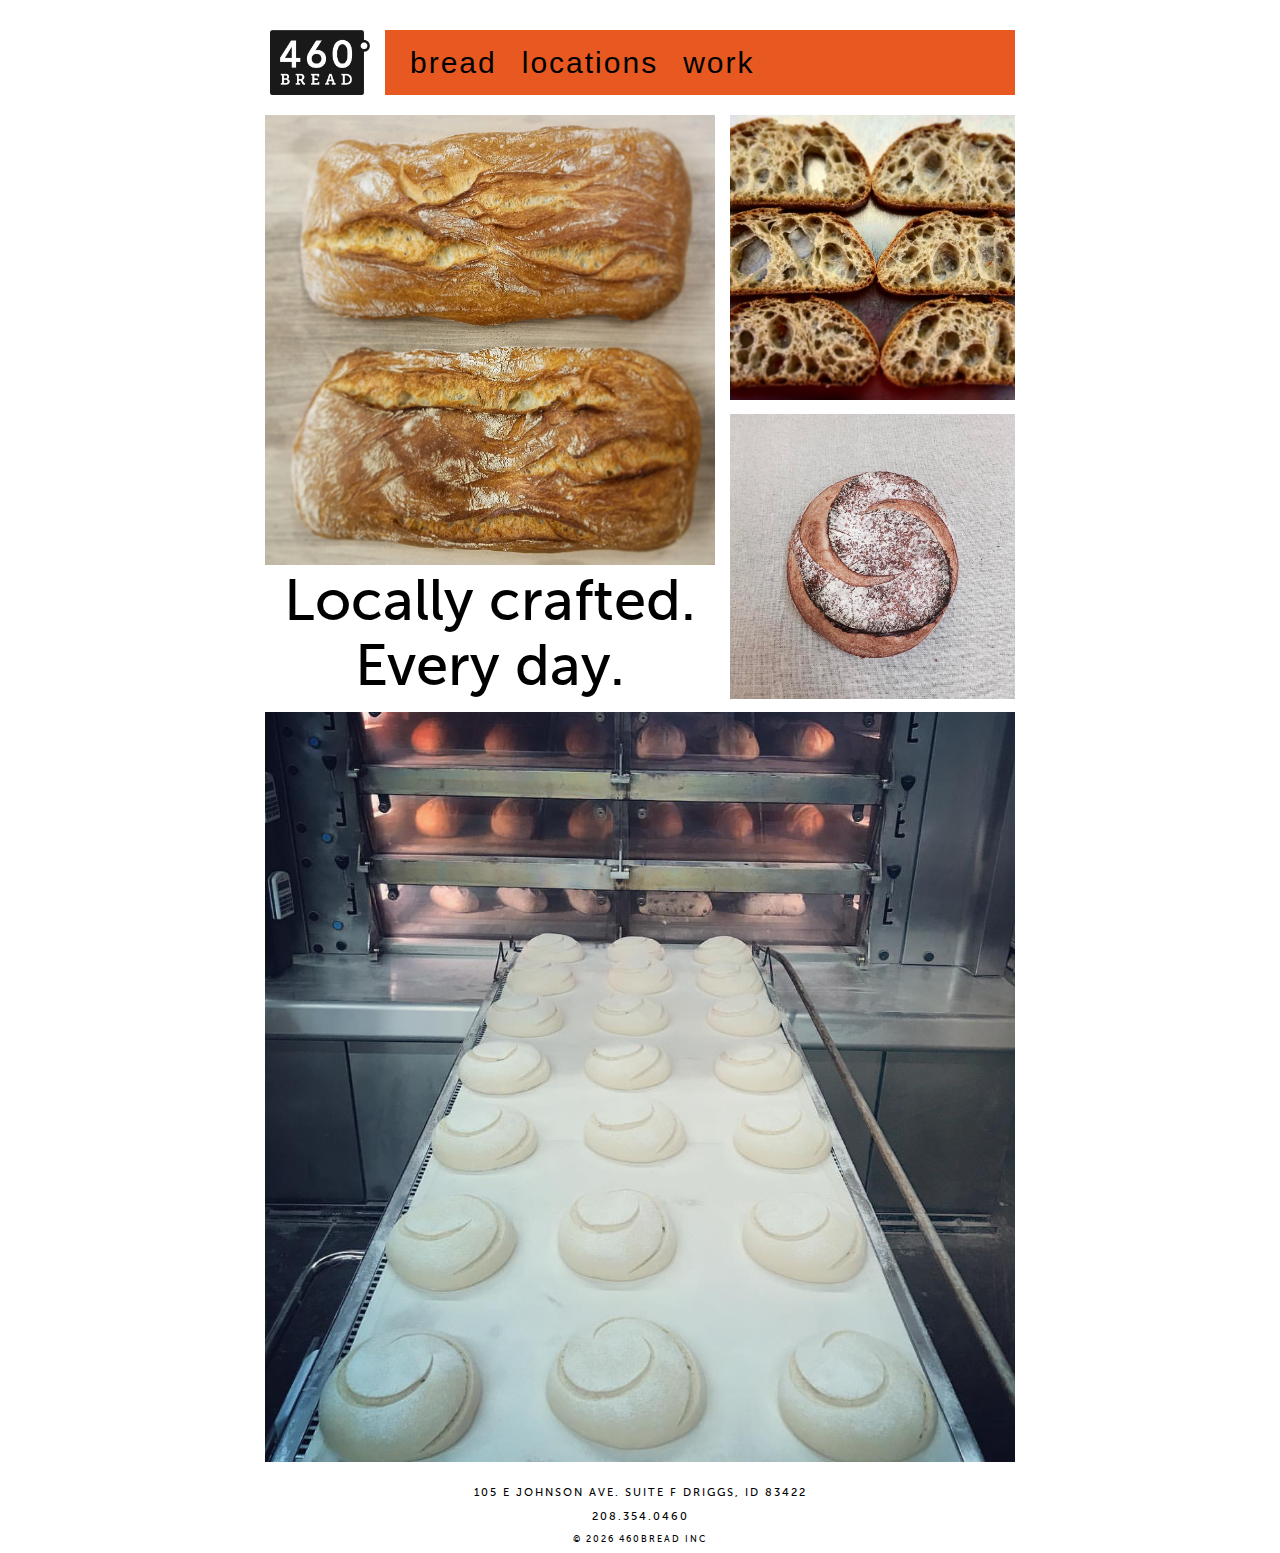
<file: bread.html>
<!DOCTYPE html>
<html>

<head>
    <meta charset="utf-8">
    <title>460 Bread</title>
    <link href="css/styles.css" rel="stylesheet" />
    <link rel="shortcut icon" href="images/460favicon-black.ico" />
</head>

<body>
    <div id="header">
        <div id="logo">
          <a href="index.html">
            <img id="logo-pic" src="images/460Logo.jpg" alt="460 Bread">
          </a>
          <div id="orange">
            <div id="nav">
              <ul>
                <li class="menu"><a href="bread.html">bread</a></li>
                <li class="menu"><a href="locations.html">locations</a></li>
                <li class="menu"><a href="work.html">work</a></li>
              </ul>
            </div>
          </div>
        </div>
    </div>
    <div id="content">
      <img class="feature1" src="images/Ciabatta.jpg" alt="Bakers">
      <div id="feature23">
        <img class="feature2" src="images/Rustic.jpg" alt="Bakers">
        <img class="feature3" src="images/IMG_7529.JPG" alt="Bakers">
      </div>
      <div class="tagline">
        Locally crafted. Every day.
      </div>
      <img class="feature4" src="images/IMG_7531.JPG" alt="Bakers">
    </div>
    <div id="footer">
      <p>105 E Johnson Ave. Suite F Driggs, ID 83422</p>
      <p>208.354.0460</p>
      <p id="copyright"></p>
    </div>
    <script src="js/scripts.js"></script>
</body>

</html>
</file>
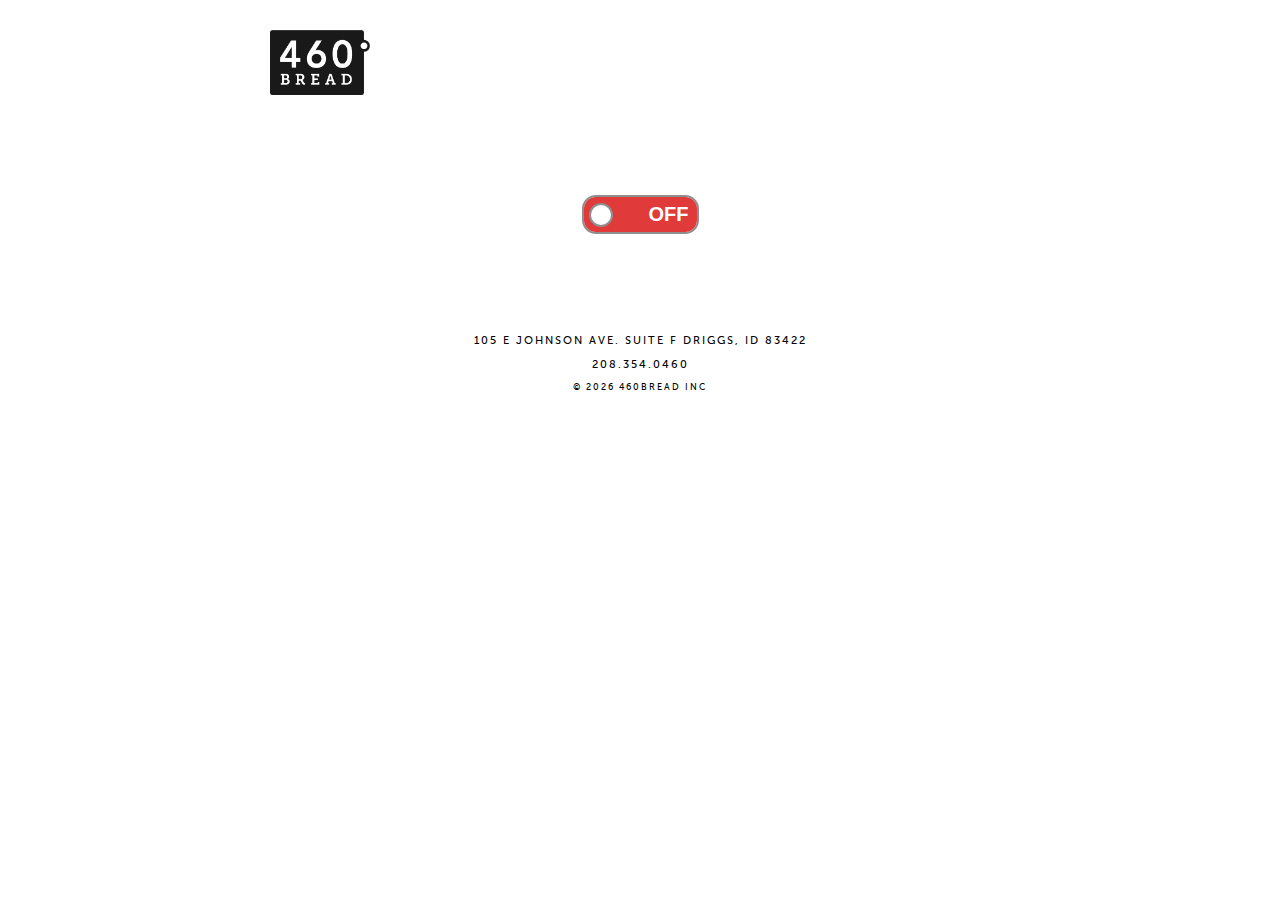
<file: check.html>
<!DOCTYPE html>
<html>

<head>
    <meta charset="utf-8">
    <title>460 Bread</title>
    <link href="css/styles.css" rel="stylesheet" />
    <link rel="shortcut icon" href="images/460favicon-black.ico" />
</head>

<body>
    <div id="header">
        <div id="logo">
            <a href="index.html">
              <img id="logo-pic" src="images/460Logo.jpg" alt="460 Bread">
            </a>
        </div>

    </div>
    <div id="content">
      <div class="switch">
        <div class="onoffswitch">
          <input type="checkbox" name="onoffswitch" class="onoffswitch-checkbox" id="myonoffswitch">
          <label class="onoffswitch-label" for="myonoffswitch">
            <span class="onoffswitch-inner"></span>
            <span class="onoffswitch-switch"></span>
          </label>
        </div>
      </div>
    </div>
    <div id="footer">
      <p>105 E Johnson Ave. Suite F Driggs, ID 83422</p>
      <p>208.354.0460</p>
      <p id="copyright"></p>
    </div>
    <script src="js/scripts.js"></script>
</body>

</html>
</file>
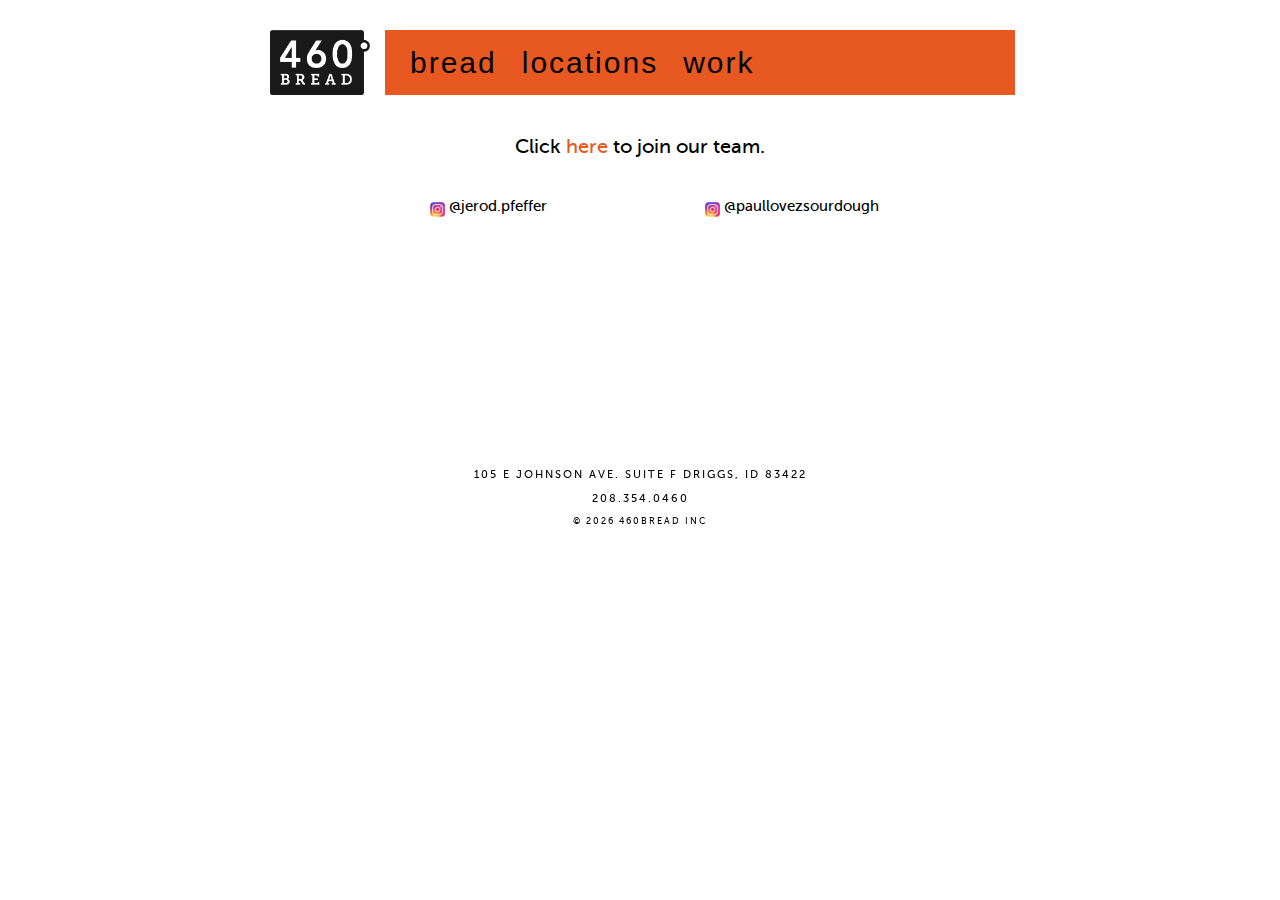
<file: work.html>
<!DOCTYPE html>
<html>

<head>
    <meta charset="utf-8">
    <title>460 Bread</title>
    <link href="css/styles.css" rel="stylesheet" />
    <link rel="shortcut icon" href="images/460favicon-black.ico" />
</head>

<body>
  <div id="header">
      <div id="logo">
        <a href="index.html">
          <img id="logo-pic" src="images/460Logo.jpg" alt="460 Bread">
        </a>
        <div id="orange">
          <div id="nav">
            <ul>
              <li class="menu"><a href="bread.html">bread</a></li>
              <li class="menu"><a href="locations.html">locations</a></li>
              <li class="menu"><a href="work.html">work</a></li>
            </ul>
          </div>
        </div>
      </div>
  </div>
    <div id="content">
      <div class="application">
        <div class="application-text">Click <a href="https://goo.gl/forms/MMd5UHDX9YRuClnI2" class="application-link">here</a> to join our team.</div>
      </div>
      <div class="instagram-row">
        <div class="instagram">
            <div class="instagram-header">
              <a href="https://www.instagram.com/jerod.pfeffer/?hl=en">
              <img class= "instagram-logo" src="images/instagram-logo.png" alt="Instagram" />
              @jerod.pfeffer
              </a>
            </div>
          <!-- SnapWidget -->
          <iframe src="https://snapwidget.com/embed/450460" class="snapwidget-widget-1" allowtransparency="true" frameborder="0" scrolling="no" style="border:none; width: 200px; overflow:hidden"></iframe>
        </div>
        <div class="instagram">
          <div class="instagram-header">
            <a href="https://www.instagram.com/paullovezsourdough/?hl=en">
            <img class= "instagram-logo" src="images/instagram-logo.png" alt="Instagram" />
            @paullovezsourdough
            </a>
          </div>
          <!-- SnapWidget -->
          <iframe src="https://snapwidget.com/embed/450460" class="snapwidget-widget-2" allowtransparency="true" frameborder="0" scrolling="no" style="border:none; width: 200px; overflow:hidden"></iframe>
        </div>
      </div>
    </div>
    <div id="footer">
      <p>105 E Johnson Ave. Suite F Driggs, ID 83422</p>
      <p>208.354.0460</p>
      <p id="copyright"></p>
    </div>
    <script src="js/scripts.js"></script>
</body>

</html>
</file>
<file: css/styles.css>
/*---------------------- Font generation-----------------------------*/

@font-face {
    font-family: 'museo_sans500';
    src: url('fonts/MuseoSans_500-webfont.woff2') format('woff2'),
         url('fonts/MuseoSans_500-webfont.woff') format('woff');
    font-weight: bold;
    font-style: normal;
}

@font-face {
    font-family: 'Museo300-Regular';
    src: url('fonts/Museo300-Regular-webfont.woff2') format('woff2'),
         url('fonts/Museo300-Regular-webfont.woff') format('woff');
    font-weight: normal;
    font-style: normal;

}

/* ------------------------------------------------------------------- */

body {
  font-size: 80%;
  font-family: museo_sans500, Arial, sans-serif;
  margin: 0 auto;
  width: 90%;
  max-width: 750px;
}

#logo {
  width: auto;
  margin-top: 30px;
  margin-bottom: 20px;
  display: flex;
}

#logo-pic {
  max-width: 100px;
  padding-left: 5px;
  float: left;
}

#orange {
  height: 65px;
  width: 100%;
  background-color: #E75921;
  margin-left: 15px;
}

#nav {
  width: 100%;
  margin-bottom: 1em;
}

ul {
  padding: 0px;
  display: flex;
  width: 100%;
  height: 65px;
  margin: 0;

}

li {
  float: left;
  /*width: 30%;*/
  margin-left: 25px;
  list-style-type: none;
  line-height: 65px;
  vertical-align: middle;
}

.menu {
  text-align: center;
  letter-spacing: 2px;
  font-size: 30px;
  font-family: sans-serif;
  font-weight: 100;

}

a {
  text-decoration: none;
  color: black;
}

#content {
  /*overflow: auto;*/
}

.feature {
  width: 100%;
  margin-bottom: 10px;
}

.feature1 {
  width: 60%;
  margin-bottom: 0px;
}

#feature23 {
  float: right;
  width: 38%;
}

.feature2 {
  width: 100%;
  margin-bottom: 11px;
}

.feature3 {
  width: 100%;
  margin-bottom: 10px;
}

.tagline {
  width: 60%;
  font-size: 58px;
  text-align: center;
}

.feature4 {
  width: 100%;
  margin-bottom: 10px;
}

.row {
  text-align: center;
}

.application {
  text-align: center;
  margin-top: 40px;
  margin-bottom: 40px;
}

.application-text {
  font-size: 20px;
  margin-top: 20px;
}

.application-link {
  color: #E75921;
}

.instagram-row {
  text-align: center;
  height: 250px;
  margin-bottom: 20px;
}

.instagram {
  width: 200px;
  height: 250px;
  display: inline-block;
  margin: 0px 50px;
  float: center;
}

.instagram-header {
  font-size: 15px;
  float: center;
  margin-bottom: 10px;
}

.instagram-logo {
  vertical-align: middle;
  width: 15px;
}

.people {
  display: inline-block;
  width: 175px;
  padding: 5px;
  vertical-align: middle;
}

.img {
  width: 150px;
}

.snapwidget-widget-1 {
  width: 350px;
  height: 350px;
  margin-right: 5px;
}

.snapwidget-widget-2 {
  width: 350px;
  height: 350px;
  margin-left: 5px;
}

.caldera {
  width: 75px;
}

.badger, .bighole{
  width: 115px;
}

.notes {
  text-align: left;
  text-transform: none;
}

.row-1 {
}

.row-2 {
  /*margin-bottom: 20px;*/
}

#footer {
  text-align: center;
  /* background-color: #efefef; */
}

p {
  font-size: 11px;
  text-transform: uppercase;
  letter-spacing: 2px;
}

#copyright {
  font-size: 9px;
}

/* CSS for on/off button */

.onoffswitch {
    position: relative; width: 117px; margin: 100px auto;
    -webkit-user-select:none; -moz-user-select:none; -ms-user-select: none;
}
.onoffswitch-checkbox {
    display: none;
}
.onoffswitch-label {
    display: block; overflow: hidden; cursor: pointer;
    border: 2px solid #8F8F8F; border-radius: 14px;
}
.onoffswitch-inner {
    display: block; width: 200%; margin-left: -100%;
    transition: margin 0.3s ease-in 0s;
}
.onoffswitch-inner:before, .onoffswitch-inner:after {
    display: block; float: left; width: 50%; height: 35px; padding: 0; line-height: 35px;
    font-size: 20px; color: white; font-family: Trebuchet, Arial, sans-serif; font-weight: bold;
    box-sizing: border-box;
}
.onoffswitch-inner:before {
    content: "ON";
    padding-left: 8px;
    background-color: #2BC952; color: #FFFFFF;
}
.onoffswitch-inner:after {
    content: "OFF";
    padding-right: 8px;
    background-color: #E03A3A; color: #FFFFFF;
    text-align: right;
}
.onoffswitch-switch {
    display: block; width: 20px; margin: 7.5px;
    background: #FFFFFF;
    position: absolute; top: 0; bottom: 0;
    right: 78px;
    border: 2px solid #8F8F8F; border-radius: 14px;
    transition: all 0.3s ease-in 0s;
}
.onoffswitch-checkbox:checked + .onoffswitch-label .onoffswitch-inner {
    margin-left: 0;
}
.onoffswitch-checkbox:checked + .onoffswitch-label .onoffswitch-switch {
    right: 0px;
}
</file>
